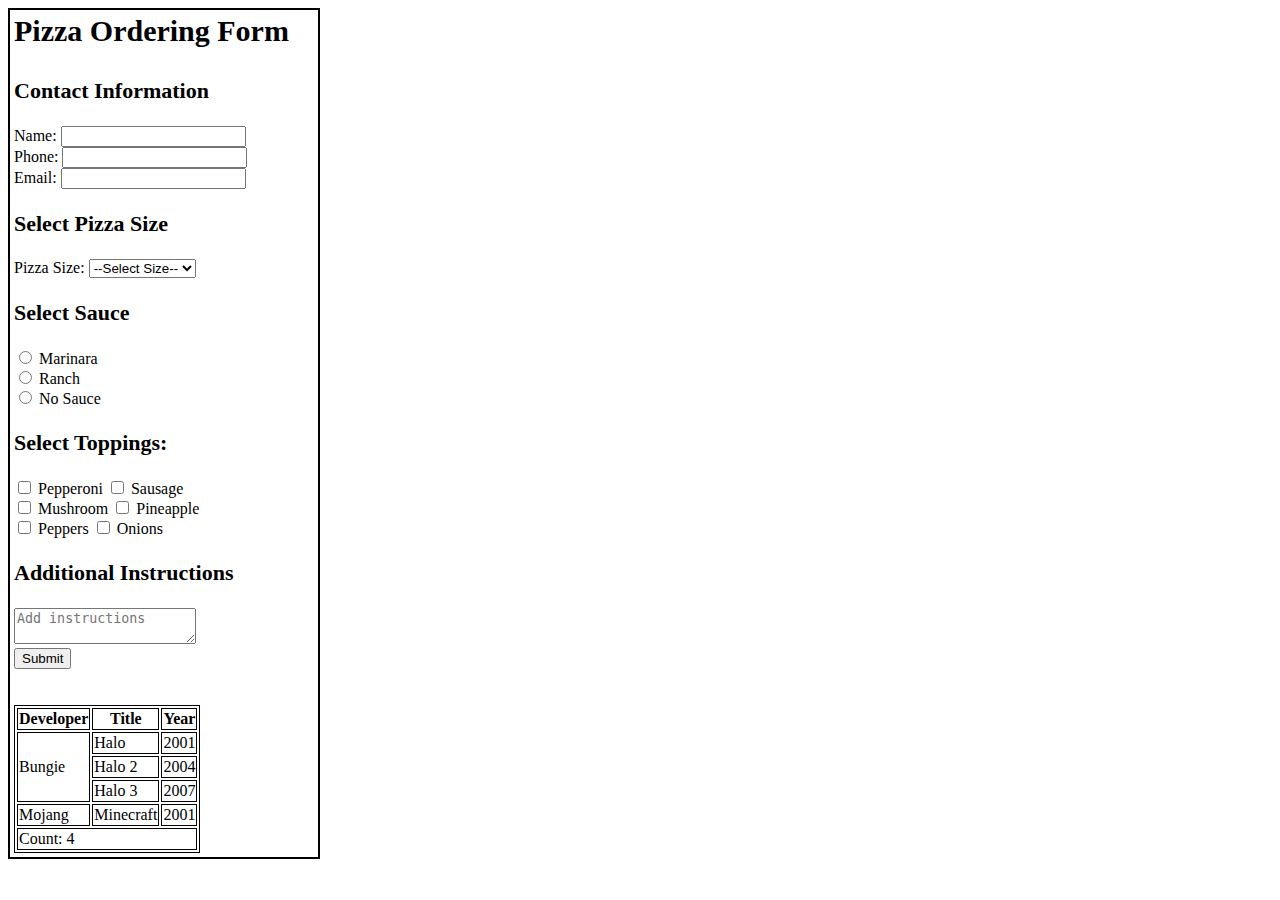
<file: index.html>
<!DOCTYPE html>
<html lang="en">
    <head>
        <meta charset="UTF-8">
        <title>Pizza Form</title>

        <style>

            .form{
                border: 2px solid black;
                padding:4px;
                width:300px;
            }

            .style1{
                margin-top: 0;
                font-size:30px;
                font-weight:bold;
                color:black;
            }

            .style2{
                font-size:22px;
                font-weight:bold;
                color:black;
            }

            .table1, th, td{
                border:1px solid black;
            }
        </style>

    </head>

    <body>
        <form class="form">

        <p class="style1">Pizza Ordering Form</p>

        <p class="style2">Contact Information</p>

        <label for="name">Name:</label> 
        <input type="text" id ="name" name="name" required><br>

        <label for="phone">Phone:</label>
        <input type="text" id="phone" name="phone" required><br>

        <label for="email">Email:</label>
        <input type="text" id="email" name="email" required><br>


        <p class="style2">Select Pizza Size</p>

        <label for="sizes">Pizza Size:</label>
        <select id="sizes" name="sizes" required>
        <option value="">--Select Size--</option>
        <option value="medium">Medium</option>
        <option value="large">Large</option>
        <option value="xlarge">XLarge</option>
        </select>


        <p class="style2">Select Sauce</p>

        <input type="radio" id="marinara" name="sauce" value="marinara" required>
        <label for="marinara">Marinara</label><br>
        <input type="radio" id="ranch" name="sauce" value="ranch">
        <label for="ranch">Ranch</label><br>
        <input type="radio" id="nosauce" name="sauce" value="nosauce">
        <label for="nosauce">No Sauce</label><br>


        <p class="style2">Select Toppings:</p>

        <input type="checkbox" id="pepperoni" name="topping" value="pepperoni">
        <label for="pepperoni">Pepperoni</label>

        <input type="checkbox" id="sausage" name="topping" value="sausage">
        <label for="sausage">Sausage</label>
        <br>

        <input type="checkbox" id="mushroom" name="topping" value="mushroom">
        <label for="mushroom">Mushroom</label>

        <input type="checkbox" id="pineapple" name="topping" value="pineapple">
        <label for="pineapple">Pineapple</label>
        <br>

        <input type="checkbox" id="peppers" name="topping" value="peppers">
        <label for="peppers">Peppers</label>

        <input type="checkbox" id="onions" name="topping" value="onions">
        <label for="onions">Onions</label>

        <p class="style2">Additional Instructions</p>
        <textarea name="additionalInstructions" rows="2" cols="20" placeholder="Add instructions"></textarea><br>

        <input type="Submit" value="Submit"><br><br><br>

        <table class="table1">
            <thead>
                <tr>
                    <th>Developer</th>
                    <th>Title</th>
                    <th>Year</th>
                </tr>
            </thead>
            <tbody>
                <tr>
                    <td rowspan="3">Bungie</td>
                    <td>Halo</td>
                    <td>2001</td>
                </tr>
                <tr>
                    <td>Halo 2</td>
                    <td>2004</td>
                </tr>
                <tr>
                    <td>Halo 3</td>
                    <td>2007</td>
                </tr>
                <tr>
                    <td>Mojang</td>
                    <td>Minecraft</td>
                    <td>2001</td>
                </tr>
            </tbody>
            <tfoot>
                <tr>
                    <td colspan="3">Count: 4</td>
                </tr>
            </tfoot>
        </table>


    </form>

    </body>


</html>
</file>
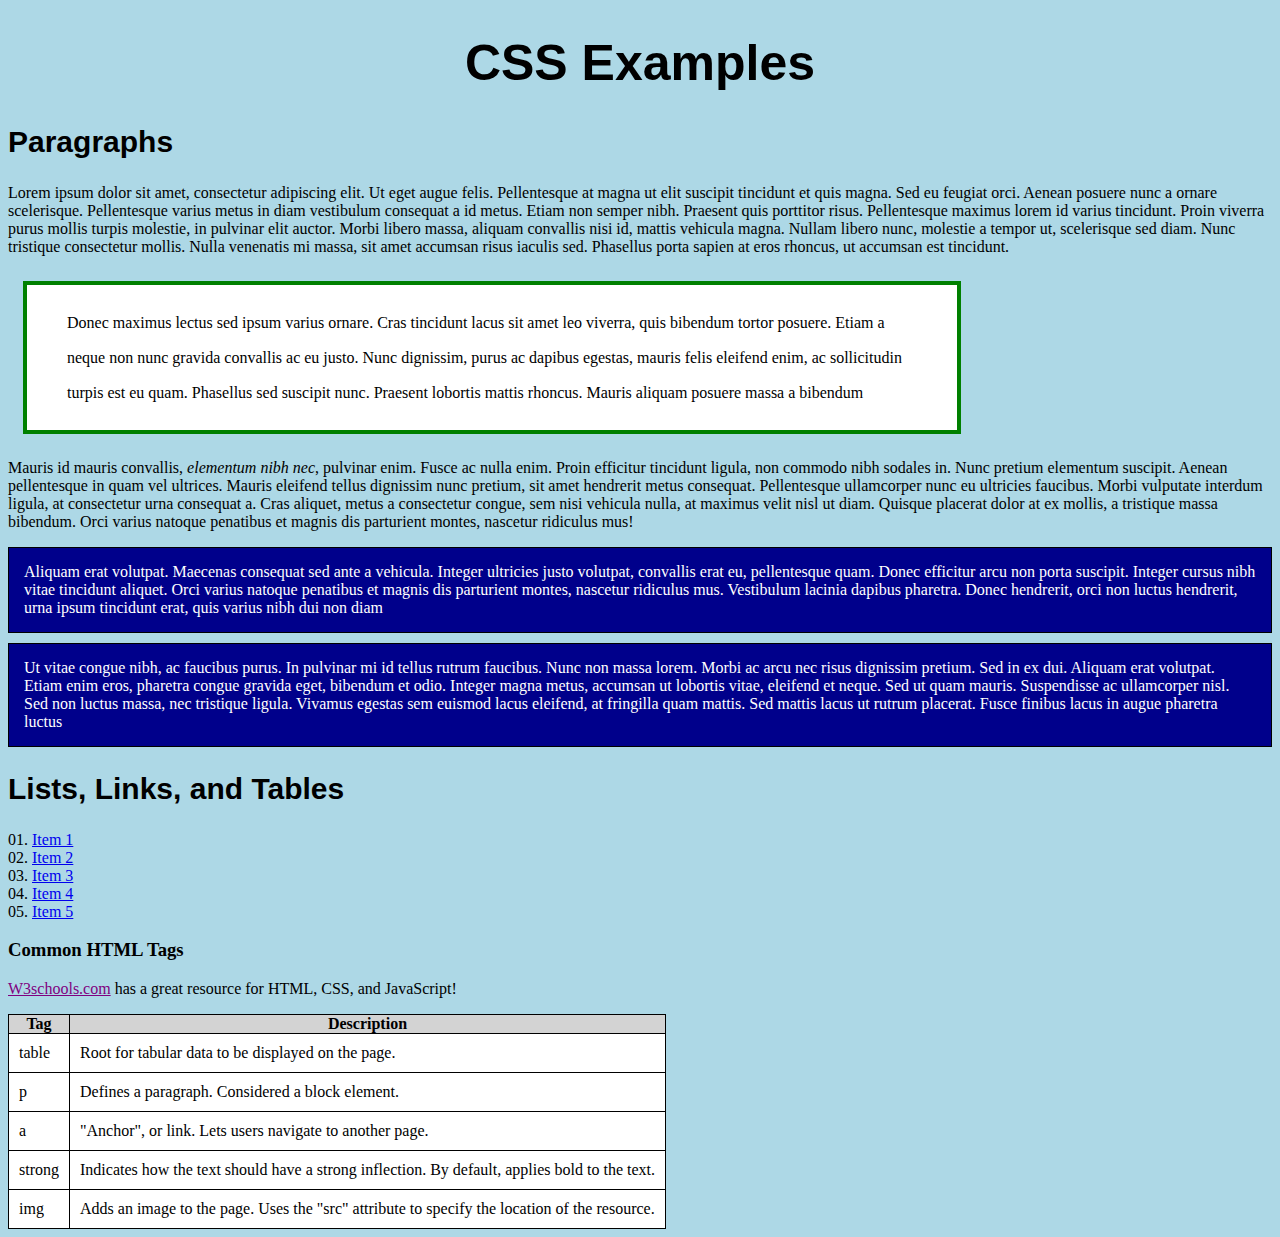
<file: 5_CSS1.html>
<!DOCTYPE html>

<html lang="en">
	<head>
		<title>CSS Examples</title>
		<link rel="stylesheet" href="5_css1.css">
	</head>
	
	<body>
		<h1>CSS Examples</h1>
		
		<article>
		<h2>Paragraphs</h2>
			<section>
				<p>Lorem ipsum dolor sit amet, consectetur adipiscing elit. Ut eget augue felis. Pellentesque at magna ut elit suscipit tincidunt et quis magna. Sed eu feugiat orci. Aenean posuere nunc a ornare scelerisque. Pellentesque varius metus in diam vestibulum consequat a id metus. Etiam non semper nibh. Praesent quis porttitor risus. Pellentesque maximus lorem id varius tincidunt. Proin viverra purus mollis turpis molestie, in pulvinar elit auctor. Morbi libero massa, aliquam convallis nisi id, mattis vehicula magna. Nullam libero nunc, molestie a tempor ut, scelerisque sed diam. Nunc tristique consectetur mollis. Nulla venenatis mi massa, sit amet accumsan risus iaculis sed. Phasellus porta sapien at eros rhoncus, ut accumsan est tincidunt.</p>
				<p id="paragraph2">Donec maximus lectus sed ipsum varius ornare. Cras tincidunt lacus sit amet leo viverra, quis bibendum tortor posuere. Etiam a neque non nunc gravida convallis ac eu justo. Nunc dignissim, purus ac dapibus egestas, mauris felis eleifend enim, ac sollicitudin turpis est eu quam. Phasellus sed suscipit nunc. Praesent lobortis mattis rhoncus. Mauris aliquam posuere massa a bibendum</p>
			</section>
			<section>
				<p>Mauris id mauris convallis, <em>elementum nibh nec</em>, pulvinar enim. Fusce ac nulla enim. Proin efficitur tincidunt ligula, non commodo nibh sodales in. Nunc pretium elementum suscipit. Aenean pellentesque in quam vel ultrices. Mauris eleifend tellus dignissim nunc pretium, sit amet hendrerit metus consequat. Pellentesque ullamcorper nunc eu ultricies faucibus. Morbi vulputate interdum ligula, at consectetur urna consequat a. Cras aliquet, metus a consectetur congue, sem nisi vehicula nulla, at maximus velit nisl ut diam. Quisque placerat dolor at ex mollis, a tristique massa bibendum. Orci varius natoque penatibus et magnis dis parturient montes, nascetur ridiculus mus!</p>
				<p class="blue">Aliquam erat volutpat. Maecenas consequat sed ante a vehicula. Integer ultricies justo volutpat, convallis erat eu, pellentesque quam. Donec efficitur arcu non porta suscipit. Integer cursus nibh vitae tincidunt aliquet. Orci varius natoque penatibus et magnis dis parturient montes, nascetur ridiculus mus. Vestibulum lacinia dapibus pharetra. Donec hendrerit, orci non luctus hendrerit, urna ipsum tincidunt erat, quis varius nibh dui non diam</p>
				<p class="blue">Ut vitae congue nibh, ac faucibus purus. In pulvinar mi id tellus rutrum faucibus. Nunc non massa lorem. Morbi ac arcu nec risus dignissim pretium. Sed in ex dui. Aliquam erat volutpat. Etiam enim eros, pharetra congue gravida eget, bibendum et odio. Integer magna metus, accumsan ut lobortis vitae, eleifend et neque. Sed ut quam mauris. Suspendisse ac ullamcorper nisl. Sed non luctus massa, nec tristique ligula. Vivamus egestas sem euismod lacus eleifend, at fringilla quam mattis. Sed mattis lacus ut rutrum placerat. Fusce finibus lacus in augue pharetra luctus</p>
			</section>
		</article>
		
		<article>
			<h2>Lists, Links, and Tables</h2>
			<ol>
				<li><a href="#">Item 1</a></li>
				<li><a href="#">Item 2</a></li>
				<li><a href="#">Item 3</a></li>
				<li><a href="#">Item 4</a></li>
				<li><a href="#">Item 5</a></li>
			</ol>
			
			<section>
				<h3>Common HTML Tags</h3>
				
				<p><a href="http://www.w3schools.com" target="_blank">W3schools.com</a> has a great resource for HTML, CSS, and JavaScript!</p>
				
				<table>
					<tr>
						<th>Tag</th><th>Description</th>
					</tr>
					<tr>
						<td>table</td><td>Root for tabular data to be displayed on the page.</td>
					</tr>
					<tr>
						<td>p</td><td>Defines a paragraph.  Considered a block element.</td>
					</tr>
					<tr>
						<td>a</td><td>"Anchor", or link.  Lets users navigate to another page.</td>
					</tr>
					<tr>
						<td>strong</td><td>Indicates how the text should have a strong inflection.  By default, applies bold to the text.</td>
					</tr>
					<tr>
						<td>img</td><td>Adds an image to the page.  Uses the "src" attribute to specify the location of the resource.</td>
					</tr>
				</table>
			</section>
			
		</article>
	</body>
</html>
</file>
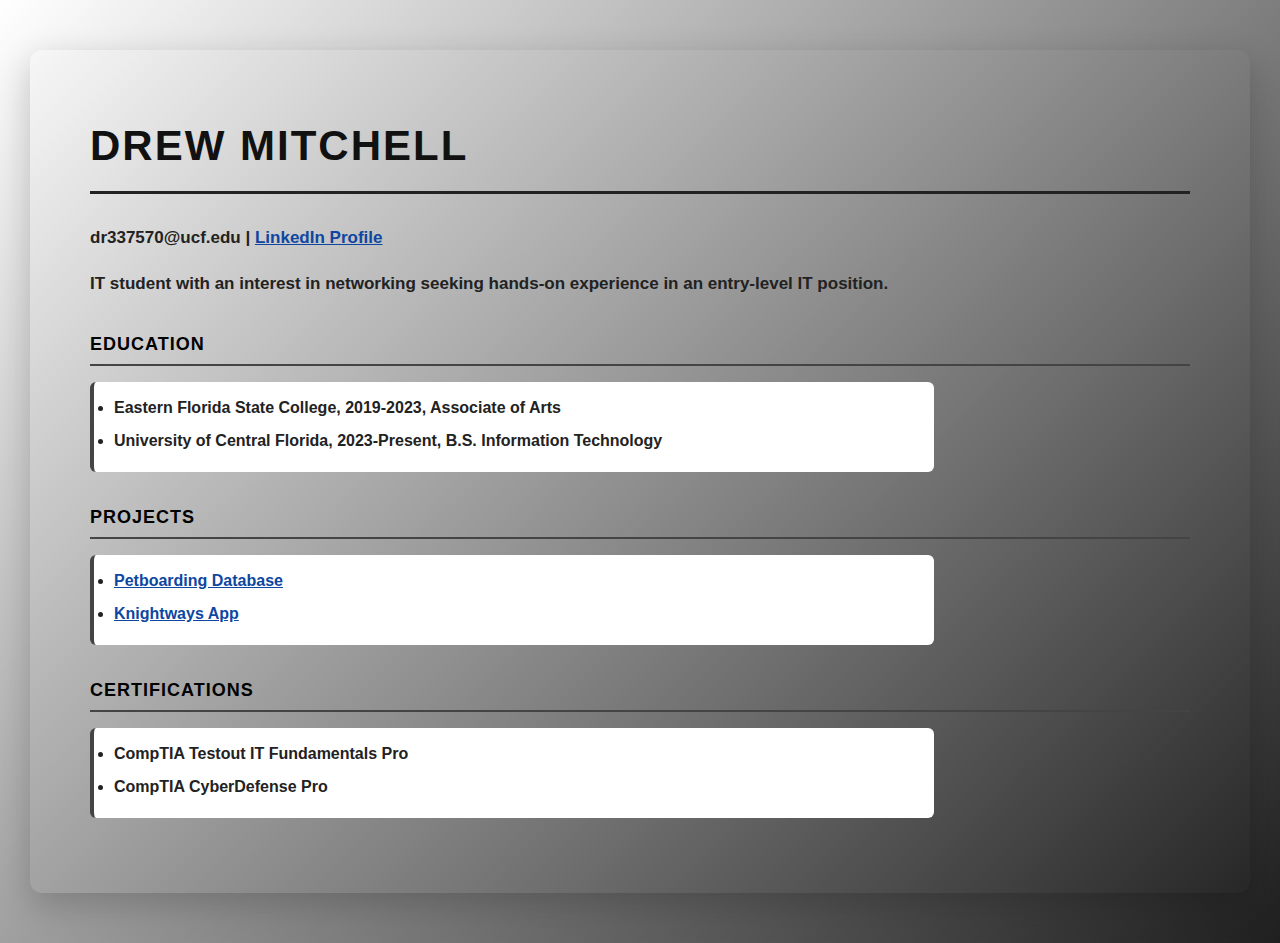
<file: DMSite.html>
<!DOCTYPE html>
<html lang="en">
<head>
    <title>Drew Mitchell Resume Site</title>
    <meta name="viewport" content="width=device-width, initial-scale=1.0">
    <link rel="stylesheet" href="style.css">
</head>
<body>

    <header>Drew Mitchell</header>

    <p>
        dr337570@ucf.edu | 
        <a href="https://www.linkedin.com/in/drew-mitchell-65a947300/">
            LinkedIn Profile
        </a>
    </p>
    
    <p>
        IT student with an interest in networking seeking hands-on experience in an entry-level IT position.
    </p>

    <h2>Education</h2>
    <ul>
        <li>Eastern Florida State College, 2019-2023, Associate of Arts</li>
        <li>University of Central Florida, 2023-Present, B.S. Information Technology</li>
    </ul>

    <h2>Projects</h2>
    <ul>
        <li><a href="Project1.html">Petboarding Database</a></li>
        <li><a href="Project2.html">Knightways App</a></li>
    </ul>

    <h2>Certifications</h2>
    <ul>
        <li>CompTIA Testout IT Fundamentals Pro</li>
        <li>CompTIA CyberDefense Pro</li>
    </ul>

</body>
</html>
</file>
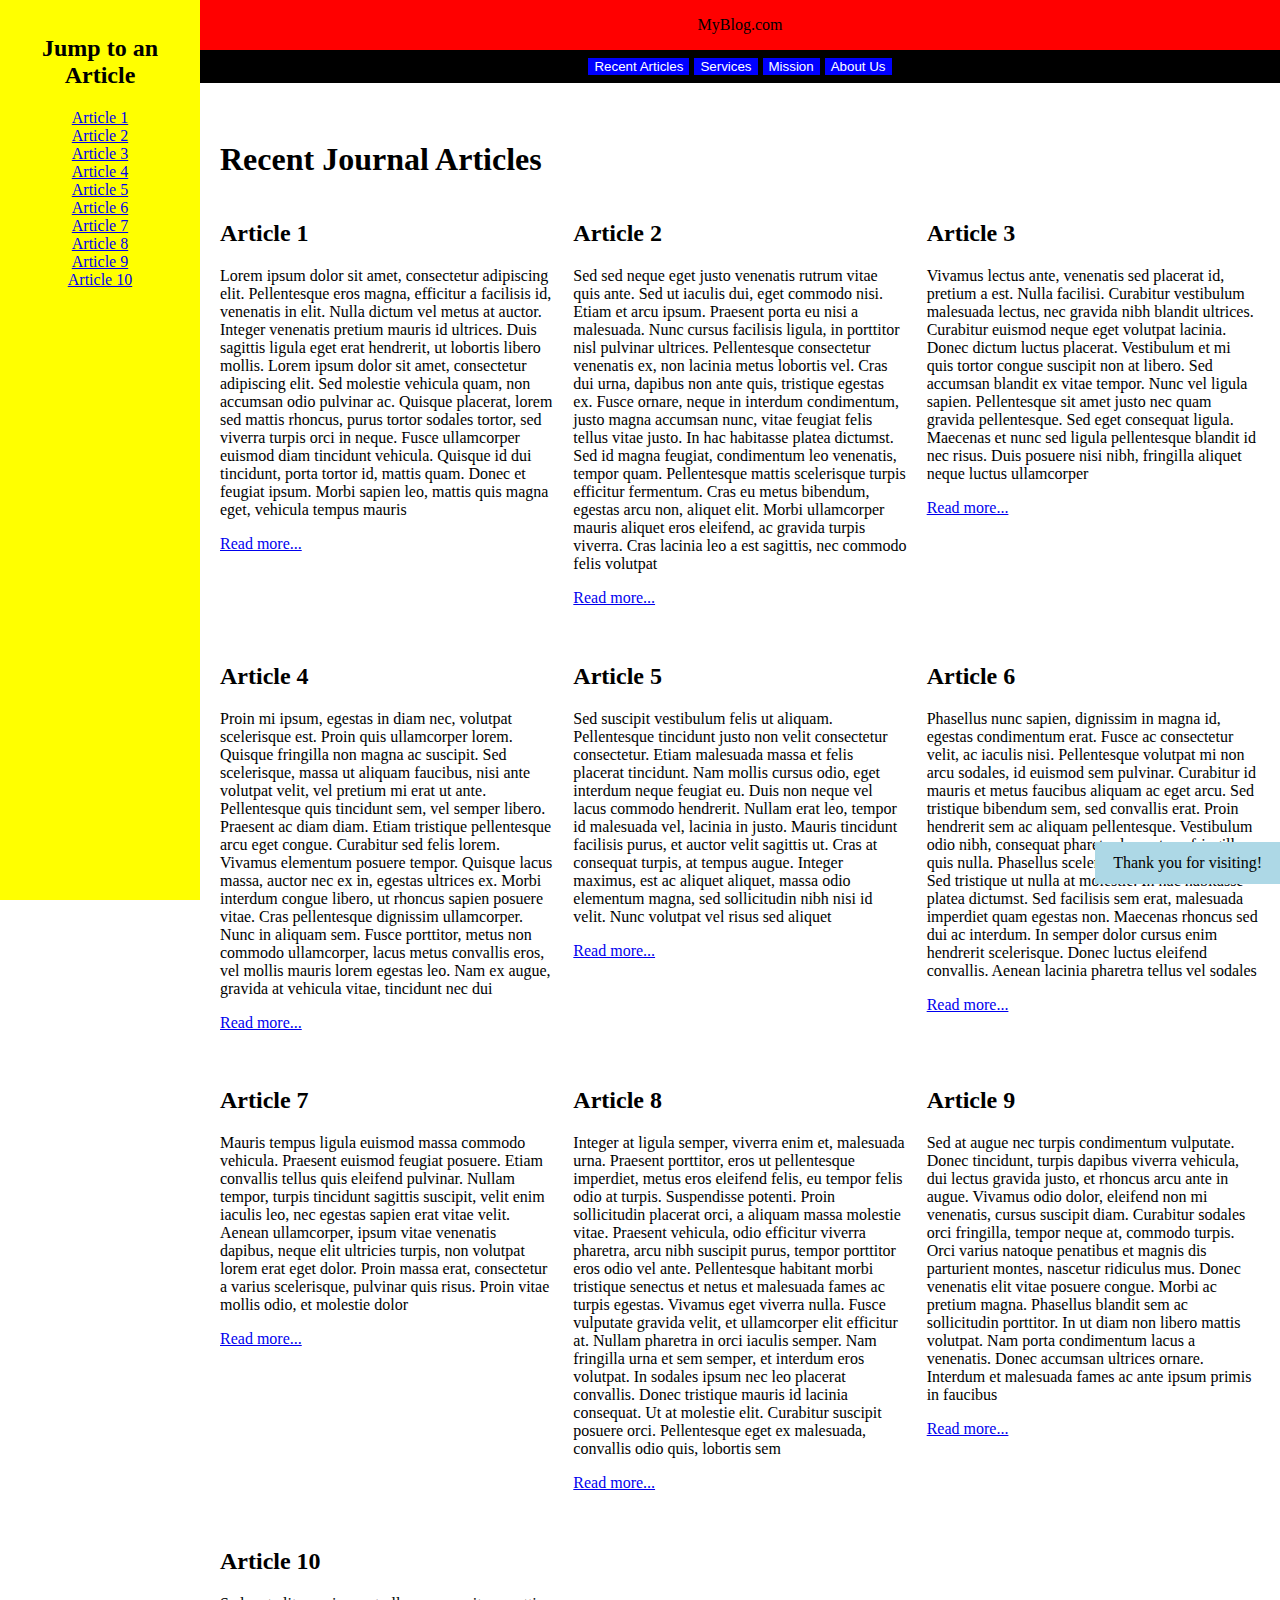
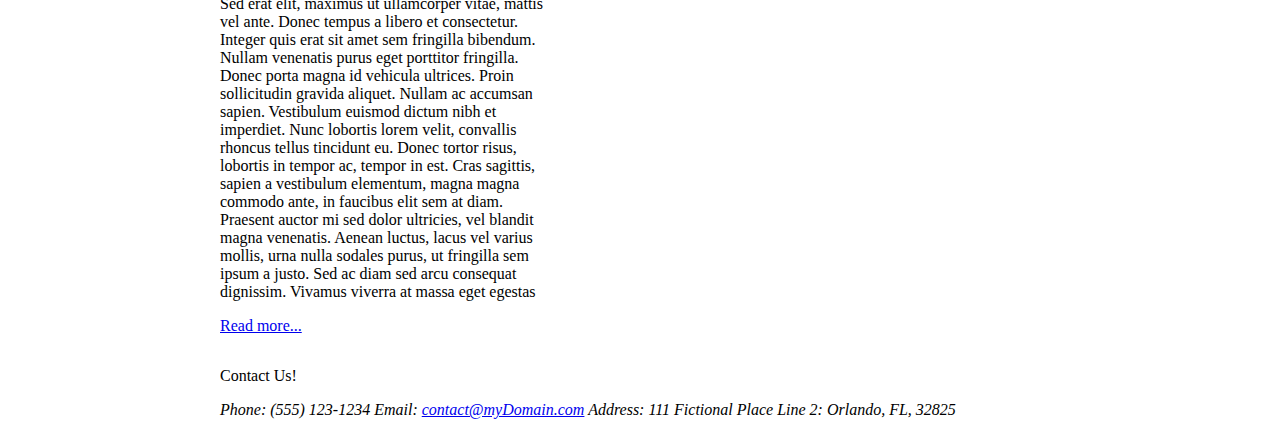
<file: html-5.html>
<!DOCTYPE html>
<html lang="en">
    <head>
        <link rel="stylesheet" href="stylesheet.css">
    </head>

    <body>
		<nav id="jumpMenu">
            <h2>Jump to an Article</h2>
            <a href="#a1">Article 1</a><br>
            <a href="#a2">Article 2</a><br>
            <a href="#a3">Article 3</a><br>
            <a href="#a4">Article 4</a><br>
            <a href="#a5">Article 5</a><br>
            <a href="#a6">Article 6</a><br>
            <a href="#a7">Article 7</a><br>
            <a href="#a8">Article 8</a><br>
            <a href="#a9">Article 9</a><br>
			<a href="#a10">Article 10</a>
        </nav>
		
        <main>		
		
			<header>
				<p>MyBlog.com</p>
				<nav>
					<button href="recent.html">Recent Articles</button>
					<button href="services.html">Services</button>
					<button href="mission.html">Mission</button>
					<button href="about.html">About Us</button>
				</nav>
			</header>
            
            <h1>Recent Journal Articles</h1>

            <div id="container">
                <article id="a1">
                    <h2>Article 1</h2>
                    <p>Lorem ipsum dolor sit amet, consectetur adipiscing elit. Pellentesque eros magna, efficitur a facilisis id, venenatis in elit. Nulla dictum vel metus at auctor. Integer venenatis pretium mauris id ultrices. Duis sagittis ligula eget erat hendrerit, ut lobortis libero mollis. Lorem ipsum dolor sit amet, consectetur adipiscing elit. Sed molestie vehicula quam, non accumsan odio pulvinar ac. Quisque placerat, lorem sed mattis rhoncus, purus tortor sodales tortor, sed viverra turpis orci in neque. Fusce ullamcorper euismod diam tincidunt vehicula. Quisque id dui tincidunt, porta tortor id, mattis quam. Donec et feugiat ipsum. Morbi sapien leo, mattis quis magna eget, vehicula tempus mauris</p>
                    <p><a href="#">Read more...</a></p>
                </article>

                <article id="a2">
                    <h2>Article 2</h2>
                    <p>Sed sed neque eget justo venenatis rutrum vitae quis ante. Sed ut iaculis dui, eget commodo nisi. Etiam et arcu ipsum. Praesent porta eu nisi a malesuada. Nunc cursus facilisis ligula, in porttitor nisl pulvinar ultrices. Pellentesque consectetur venenatis ex, non lacinia metus lobortis vel. Cras dui urna, dapibus non ante quis, tristique egestas ex. Fusce ornare, neque in interdum condimentum, justo magna accumsan nunc, vitae feugiat felis tellus vitae justo. In hac habitasse platea dictumst. Sed id magna feugiat, condimentum leo venenatis, tempor quam. Pellentesque mattis scelerisque turpis efficitur fermentum. Cras eu metus bibendum, egestas arcu non, aliquet elit. Morbi ullamcorper mauris aliquet eros eleifend, ac gravida turpis viverra. Cras lacinia leo a est sagittis, nec commodo felis volutpat</p>
                    <p><a href="#">Read more...</a></p>
                </article>

                <article id="a3">
                    <h2>Article 3</h2>
                    <p>Vivamus lectus ante, venenatis sed placerat id, pretium a est. Nulla facilisi. Curabitur vestibulum malesuada lectus, nec gravida nibh blandit ultrices. Curabitur euismod neque eget volutpat lacinia. Donec dictum luctus placerat. Vestibulum et mi quis tortor congue suscipit non at libero. Sed accumsan blandit ex vitae tempor. Nunc vel ligula sapien. Pellentesque sit amet justo nec quam gravida pellentesque. Sed eget consequat ligula. Maecenas et nunc sed ligula pellentesque blandit id nec risus. Duis posuere nisi nibh, fringilla aliquet neque luctus ullamcorper</p>
                    <p><a href="#">Read more...</a></p>
                </article>

                <article id="a4">
                    <h2>Article 4</h2>
                    <p>Proin mi ipsum, egestas in diam nec, volutpat scelerisque est. Proin quis ullamcorper lorem. Quisque fringilla non magna ac suscipit. Sed scelerisque, massa ut aliquam faucibus, nisi ante volutpat velit, vel pretium mi erat ut ante. Pellentesque quis tincidunt sem, vel semper libero. Praesent ac diam diam. Etiam tristique pellentesque arcu eget congue. Curabitur sed felis lorem. Vivamus elementum posuere tempor. Quisque lacus massa, auctor nec ex in, egestas ultrices ex. Morbi interdum congue libero, ut rhoncus sapien posuere vitae. Cras pellentesque dignissim ullamcorper. Nunc in aliquam sem. Fusce porttitor, metus non commodo ullamcorper, lacus metus convallis eros, vel mollis mauris lorem egestas leo. Nam ex augue, gravida at vehicula vitae, tincidunt nec dui</p>
                    <p><a href="#">Read more...</a></p>
                </article>

                <article id="a5">
                    <h2>Article 5</h2>
                    <p>Sed suscipit vestibulum felis ut aliquam. Pellentesque tincidunt justo non velit consectetur consectetur. Etiam malesuada massa et felis placerat tincidunt. Nam mollis cursus odio, eget interdum neque feugiat eu. Duis non neque vel lacus commodo hendrerit. Nullam erat leo, tempor id malesuada vel, lacinia in justo. Mauris tincidunt facilisis purus, et auctor velit sagittis ut. Cras at consequat turpis, at tempus augue. Integer maximus, est ac aliquet aliquet, massa odio elementum magna, sed sollicitudin nibh nisi id velit. Nunc volutpat vel risus sed aliquet</p>
                    <p><a href="#">Read more...</a></p>
                </article>

                <article id="a6">
                    <h2>Article 6</h2>
                    <p>Phasellus nunc sapien, dignissim in magna id, egestas condimentum erat. Fusce ac consectetur velit, ac iaculis nisi. Pellentesque volutpat mi non arcu sodales, id euismod sem pulvinar. Curabitur id mauris et metus faucibus aliquam ac eget arcu. Sed tristique bibendum sem, sed convallis erat. Proin hendrerit sem ac aliquam pellentesque. Vestibulum odio nibh, consequat pharetra laoreet eu, fringilla quis nulla. Phasellus scelerisque ultrices aliquam. Sed tristique ut nulla at molestie. In hac habitasse platea dictumst. Sed facilisis sem erat, malesuada imperdiet quam egestas non. Maecenas rhoncus sed dui ac interdum. In semper dolor cursus enim hendrerit scelerisque. Donec luctus eleifend convallis. Aenean lacinia pharetra tellus vel sodales</p>
                    <p><a href="#">Read more...</a></p>
                </article>

                <article id="a7">
                    <h2>Article 7</h2>
                    <p>Mauris tempus ligula euismod massa commodo vehicula. Praesent euismod feugiat posuere. Etiam convallis tellus quis eleifend pulvinar. Nullam tempor, turpis tincidunt sagittis suscipit, velit enim iaculis leo, nec egestas sapien erat vitae velit. Aenean ullamcorper, ipsum vitae venenatis dapibus, neque elit ultricies turpis, non volutpat lorem erat eget dolor. Proin massa erat, consectetur a varius scelerisque, pulvinar quis risus. Proin vitae mollis odio, et molestie dolor</p>
                    <p><a href="#">Read more...</a></p>
                </article>

                <article id="a8">
                    <h2>Article 8</h2>
                    <p>Integer at ligula semper, viverra enim et, malesuada urna. Praesent porttitor, eros ut pellentesque imperdiet, metus eros eleifend felis, eu tempor felis odio at turpis. Suspendisse potenti. Proin sollicitudin placerat orci, a aliquam massa molestie vitae. Praesent vehicula, odio efficitur viverra pharetra, arcu nibh suscipit purus, tempor porttitor eros odio vel ante. Pellentesque habitant morbi tristique senectus et netus et malesuada fames ac turpis egestas. Vivamus eget viverra nulla. Fusce vulputate gravida velit, et ullamcorper elit efficitur at. Nullam pharetra in orci iaculis semper. Nam fringilla urna et sem semper, et interdum eros volutpat. In sodales ipsum nec leo placerat convallis. Donec tristique mauris id lacinia consequat. Ut at molestie elit. Curabitur suscipit posuere orci. Pellentesque eget ex malesuada, convallis odio quis, lobortis sem</p>
                    <p><a href="#">Read more...</a></p>
                </article>

                <article id="a9">
                    <h2>Article 9</h2>
                    <p>Sed at augue nec turpis condimentum vulputate. Donec tincidunt, turpis dapibus viverra vehicula, dui lectus gravida justo, et rhoncus arcu ante in augue. Vivamus odio dolor, eleifend non mi venenatis, cursus suscipit diam. Curabitur sodales orci fringilla, tempor neque at, commodo turpis. Orci varius natoque penatibus et magnis dis parturient montes, nascetur ridiculus mus. Donec venenatis elit vitae posuere congue. Morbi ac pretium magna. Phasellus blandit sem ac sollicitudin porttitor. In ut diam non libero mattis volutpat. Nam porta condimentum lacus a venenatis. Donec accumsan ultrices ornare. Interdum et malesuada fames ac ante ipsum primis in faucibus</p>
                    <p><a href="#">Read more...</a></p>
                </article>

                <article id="a10">
                    <h2>Article 10</h2>
                    <p>Sed erat elit, maximus ut ullamcorper vitae, mattis vel ante. Donec tempus a libero et consectetur. Integer quis erat sit amet sem fringilla bibendum. Nullam venenatis purus eget porttitor fringilla. Donec porta magna id vehicula ultrices. Proin sollicitudin gravida aliquet. Nullam ac accumsan sapien. Vestibulum euismod dictum nibh et imperdiet. Nunc lobortis lorem velit, convallis rhoncus tellus tincidunt eu. Donec tortor risus, lobortis in tempor ac, tempor in est. Cras sagittis, sapien a vestibulum elementum, magna magna commodo ante, in faucibus elit sem at diam. Praesent auctor mi sed dolor ultricies, vel blandit magna venenatis. Aenean luctus, lacus vel varius mollis, urna nulla sodales purus, ut fringilla sem ipsum a justo. Sed ac diam sed arcu consequat dignissim. Vivamus viverra at massa eget egestas</p>
                    <p><a href="#">Read more...</a></p>
                </article>
            </div>
			
			<p id="thanks">Thank you for visiting!</p>

            <footer>
                <p>Contact Us!</p>
                <address>
                    <div>
                        <span>Phone:</span> <span>(555) 123-1234</span>
                        <span>Email:</span> </span><a href="#">contact@myDomain.com</a></span>
                        <span>Address:</span> <span>111 Fictional Place</span>
                        <span>Line 2:</span> <span>Orlando, FL, 32825</span>
                    </div>
                </address>
				
            </footer>
        </main>
    </body>
</html>
</file>
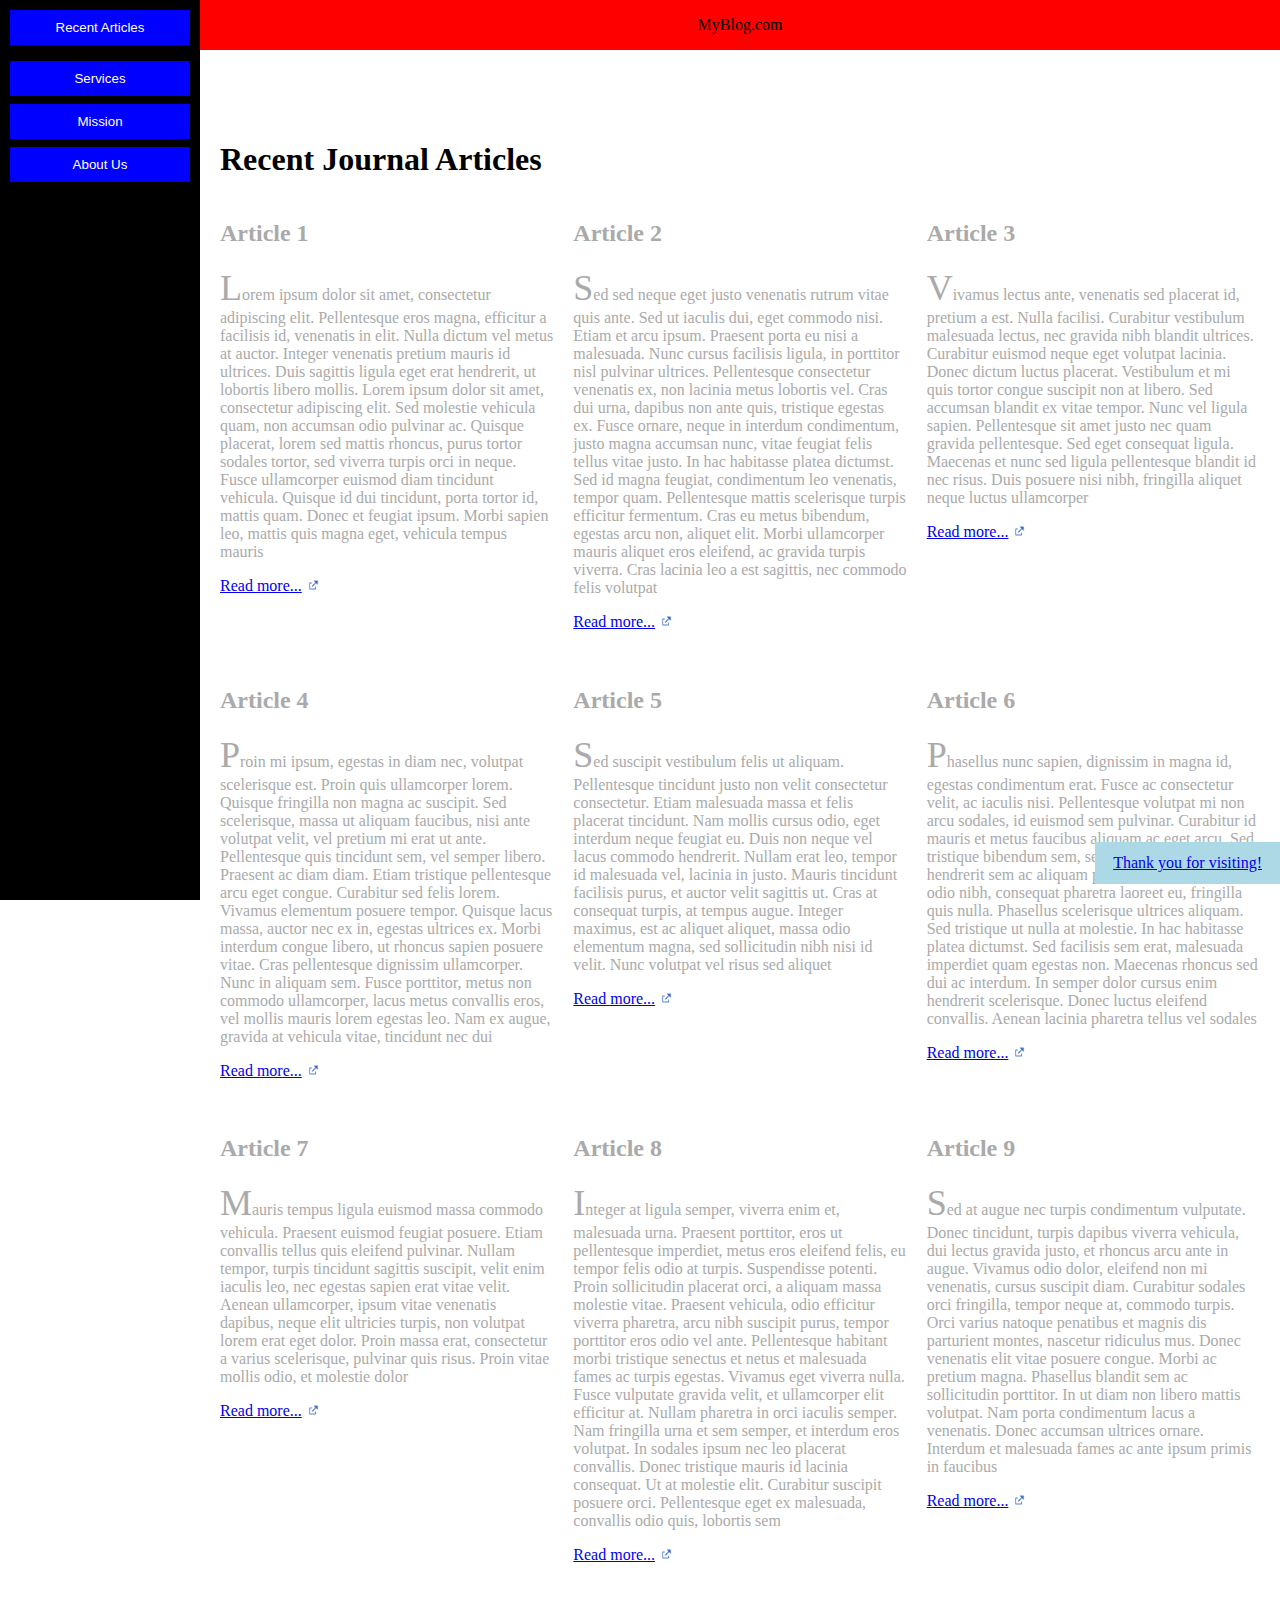
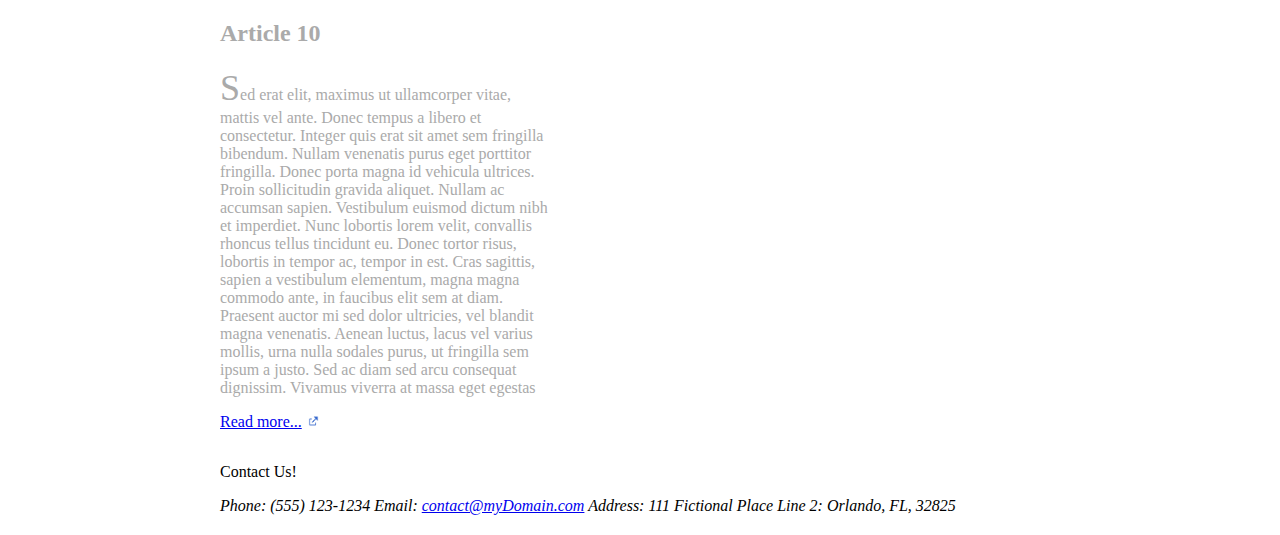
<file: html-6.html>
<!DOCTYPE html>
<html lang="en">
    <head>
        <link rel="stylesheet" href="7_transition.css">
    </head>

    <body>
		
		<nav id="menuItems">
			<button id="recentArticles" href="recent.html">Recent Articles</button>
			
			<ul id="jumpMenu">
				<li><a href="#a1">Article 1</a></li>
				<li><a href="#a2">Article 2</a></li>
				<li><a href="#a3">Article 3</a></li>
				<li><a href="#a4">Article 4</a></li>
				<li><a href="#a5">Article 5</a></li>
				<li><a href="#a6">Article 6</a></li>
				<li><a href="#a7">Article 7</a></li>
				<li><a href="#a8">Article 8</a></li>
				<li><a href="#a9">Article 9</a></li>
				<li><a href="#a10">Article 10</a></li>
			</ul>
		
			<button href="services.html">Services</button>
			<button href="mission.html">Mission</button>
			<button href="about.html">About Us</button>
		</nav>
		
        <main>
		
			<header>
				<p>MyBlog.com</p>
			</header>
            
            <h1>Recent Journal Articles</h1>

            <div id="container">
                <article id="a1">
                    <h2>Article 1</h2>
                    <p>Lorem ipsum dolor sit amet, consectetur adipiscing elit. Pellentesque eros magna, efficitur a facilisis id, venenatis in elit. Nulla dictum vel metus at auctor. Integer venenatis pretium mauris id ultrices. Duis sagittis ligula eget erat hendrerit, ut lobortis libero mollis. Lorem ipsum dolor sit amet, consectetur adipiscing elit. Sed molestie vehicula quam, non accumsan odio pulvinar ac. Quisque placerat, lorem sed mattis rhoncus, purus tortor sodales tortor, sed viverra turpis orci in neque. Fusce ullamcorper euismod diam tincidunt vehicula. Quisque id dui tincidunt, porta tortor id, mattis quam. Donec et feugiat ipsum. Morbi sapien leo, mattis quis magna eget, vehicula tempus mauris</p>
                    <p><a href="http://www.google.com">Read more...</a></p>
                </article>

                <article id="a2">
                    <h2>Article 2</h2>
                    <p>Sed sed neque eget justo venenatis rutrum vitae quis ante. Sed ut iaculis dui, eget commodo nisi. Etiam et arcu ipsum. Praesent porta eu nisi a malesuada. Nunc cursus facilisis ligula, in porttitor nisl pulvinar ultrices. Pellentesque consectetur venenatis ex, non lacinia metus lobortis vel. Cras dui urna, dapibus non ante quis, tristique egestas ex. Fusce ornare, neque in interdum condimentum, justo magna accumsan nunc, vitae feugiat felis tellus vitae justo. In hac habitasse platea dictumst. Sed id magna feugiat, condimentum leo venenatis, tempor quam. Pellentesque mattis scelerisque turpis efficitur fermentum. Cras eu metus bibendum, egestas arcu non, aliquet elit. Morbi ullamcorper mauris aliquet eros eleifend, ac gravida turpis viverra. Cras lacinia leo a est sagittis, nec commodo felis volutpat</p>
                    <p><a href="http://www.google.com">Read more...</a></p>
                </article>

                <article id="a3">
                    <h2>Article 3</h2>
                    <p>Vivamus lectus ante, venenatis sed placerat id, pretium a est. Nulla facilisi. Curabitur vestibulum malesuada lectus, nec gravida nibh blandit ultrices. Curabitur euismod neque eget volutpat lacinia. Donec dictum luctus placerat. Vestibulum et mi quis tortor congue suscipit non at libero. Sed accumsan blandit ex vitae tempor. Nunc vel ligula sapien. Pellentesque sit amet justo nec quam gravida pellentesque. Sed eget consequat ligula. Maecenas et nunc sed ligula pellentesque blandit id nec risus. Duis posuere nisi nibh, fringilla aliquet neque luctus ullamcorper</p>
                    <p><a href="http://www.google.com">Read more...</a></p>
                </article>

                <article id="a4">
                    <h2>Article 4</h2>
                    <p>Proin mi ipsum, egestas in diam nec, volutpat scelerisque est. Proin quis ullamcorper lorem. Quisque fringilla non magna ac suscipit. Sed scelerisque, massa ut aliquam faucibus, nisi ante volutpat velit, vel pretium mi erat ut ante. Pellentesque quis tincidunt sem, vel semper libero. Praesent ac diam diam. Etiam tristique pellentesque arcu eget congue. Curabitur sed felis lorem. Vivamus elementum posuere tempor. Quisque lacus massa, auctor nec ex in, egestas ultrices ex. Morbi interdum congue libero, ut rhoncus sapien posuere vitae. Cras pellentesque dignissim ullamcorper. Nunc in aliquam sem. Fusce porttitor, metus non commodo ullamcorper, lacus metus convallis eros, vel mollis mauris lorem egestas leo. Nam ex augue, gravida at vehicula vitae, tincidunt nec dui</p>
                    <p><a href="http://www.google.com">Read more...</a></p>
                </article>

                <article id="a5">
                    <h2>Article 5</h2>
                    <p>Sed suscipit vestibulum felis ut aliquam. Pellentesque tincidunt justo non velit consectetur consectetur. Etiam malesuada massa et felis placerat tincidunt. Nam mollis cursus odio, eget interdum neque feugiat eu. Duis non neque vel lacus commodo hendrerit. Nullam erat leo, tempor id malesuada vel, lacinia in justo. Mauris tincidunt facilisis purus, et auctor velit sagittis ut. Cras at consequat turpis, at tempus augue. Integer maximus, est ac aliquet aliquet, massa odio elementum magna, sed sollicitudin nibh nisi id velit. Nunc volutpat vel risus sed aliquet</p>
                    <p><a href="http://www.google.com">Read more...</a></p>
                </article>

                <article id="a6">
                    <h2>Article 6</h2>
                    <p>Phasellus nunc sapien, dignissim in magna id, egestas condimentum erat. Fusce ac consectetur velit, ac iaculis nisi. Pellentesque volutpat mi non arcu sodales, id euismod sem pulvinar. Curabitur id mauris et metus faucibus aliquam ac eget arcu. Sed tristique bibendum sem, sed convallis erat. Proin hendrerit sem ac aliquam pellentesque. Vestibulum odio nibh, consequat pharetra laoreet eu, fringilla quis nulla. Phasellus scelerisque ultrices aliquam. Sed tristique ut nulla at molestie. In hac habitasse platea dictumst. Sed facilisis sem erat, malesuada imperdiet quam egestas non. Maecenas rhoncus sed dui ac interdum. In semper dolor cursus enim hendrerit scelerisque. Donec luctus eleifend convallis. Aenean lacinia pharetra tellus vel sodales</p>
                    <p><a href="http://www.google.com">Read more...</a></p>
                </article>

                <article id="a7">
                    <h2>Article 7</h2>
                    <p>Mauris tempus ligula euismod massa commodo vehicula. Praesent euismod feugiat posuere. Etiam convallis tellus quis eleifend pulvinar. Nullam tempor, turpis tincidunt sagittis suscipit, velit enim iaculis leo, nec egestas sapien erat vitae velit. Aenean ullamcorper, ipsum vitae venenatis dapibus, neque elit ultricies turpis, non volutpat lorem erat eget dolor. Proin massa erat, consectetur a varius scelerisque, pulvinar quis risus. Proin vitae mollis odio, et molestie dolor</p>
                    <p><a href="http://www.google.com">Read more...</a></p>
                </article>

                <article id="a8">
                    <h2>Article 8</h2>
                    <p>Integer at ligula semper, viverra enim et, malesuada urna. Praesent porttitor, eros ut pellentesque imperdiet, metus eros eleifend felis, eu tempor felis odio at turpis. Suspendisse potenti. Proin sollicitudin placerat orci, a aliquam massa molestie vitae. Praesent vehicula, odio efficitur viverra pharetra, arcu nibh suscipit purus, tempor porttitor eros odio vel ante. Pellentesque habitant morbi tristique senectus et netus et malesuada fames ac turpis egestas. Vivamus eget viverra nulla. Fusce vulputate gravida velit, et ullamcorper elit efficitur at. Nullam pharetra in orci iaculis semper. Nam fringilla urna et sem semper, et interdum eros volutpat. In sodales ipsum nec leo placerat convallis. Donec tristique mauris id lacinia consequat. Ut at molestie elit. Curabitur suscipit posuere orci. Pellentesque eget ex malesuada, convallis odio quis, lobortis sem</p>
                    <p><a href="http://www.google.com">Read more...</a></p>
                </article>

                <article id="a9">
                    <h2>Article 9</h2>
                    <p>Sed at augue nec turpis condimentum vulputate. Donec tincidunt, turpis dapibus viverra vehicula, dui lectus gravida justo, et rhoncus arcu ante in augue. Vivamus odio dolor, eleifend non mi venenatis, cursus suscipit diam. Curabitur sodales orci fringilla, tempor neque at, commodo turpis. Orci varius natoque penatibus et magnis dis parturient montes, nascetur ridiculus mus. Donec venenatis elit vitae posuere congue. Morbi ac pretium magna. Phasellus blandit sem ac sollicitudin porttitor. In ut diam non libero mattis volutpat. Nam porta condimentum lacus a venenatis. Donec accumsan ultrices ornare. Interdum et malesuada fames ac ante ipsum primis in faucibus</p>
                    <p><a href="http://www.google.com">Read more...</a></p>
                </article>

                <article id="a10">
                    <h2>Article 10</h2>
                    <p>Sed erat elit, maximus ut ullamcorper vitae, mattis vel ante. Donec tempus a libero et consectetur. Integer quis erat sit amet sem fringilla bibendum. Nullam venenatis purus eget porttitor fringilla. Donec porta magna id vehicula ultrices. Proin sollicitudin gravida aliquet. Nullam ac accumsan sapien. Vestibulum euismod dictum nibh et imperdiet. Nunc lobortis lorem velit, convallis rhoncus tellus tincidunt eu. Donec tortor risus, lobortis in tempor ac, tempor in est. Cras sagittis, sapien a vestibulum elementum, magna magna commodo ante, in faucibus elit sem at diam. Praesent auctor mi sed dolor ultricies, vel blandit magna venenatis. Aenean luctus, lacus vel varius mollis, urna nulla sodales purus, ut fringilla sem ipsum a justo. Sed ac diam sed arcu consequat dignissim. Vivamus viverra at massa eget egestas</p>
                    <p><a href="http://www.google.com">Read more...</a></p>
                </article>
            </div>
			
			<p id="thanks"><a href="#">Thank you for visiting!</a></p>

            <footer>
                <p>Contact Us!</p>
                <address>
                    <div>
                        <span>Phone:</span> <span>(555) 123-1234</span>
                        <span>Email:</span> </span><a href="#">contact@myDomain.com</a></span>
                        <span>Address:</span> <span>111 Fictional Place</span>
                        <span>Line 2:</span> <span>Orlando, FL, 32825</span>
                    </div>
                </address>
				
            </footer>
        </main>
    </body>
</html>
</file>
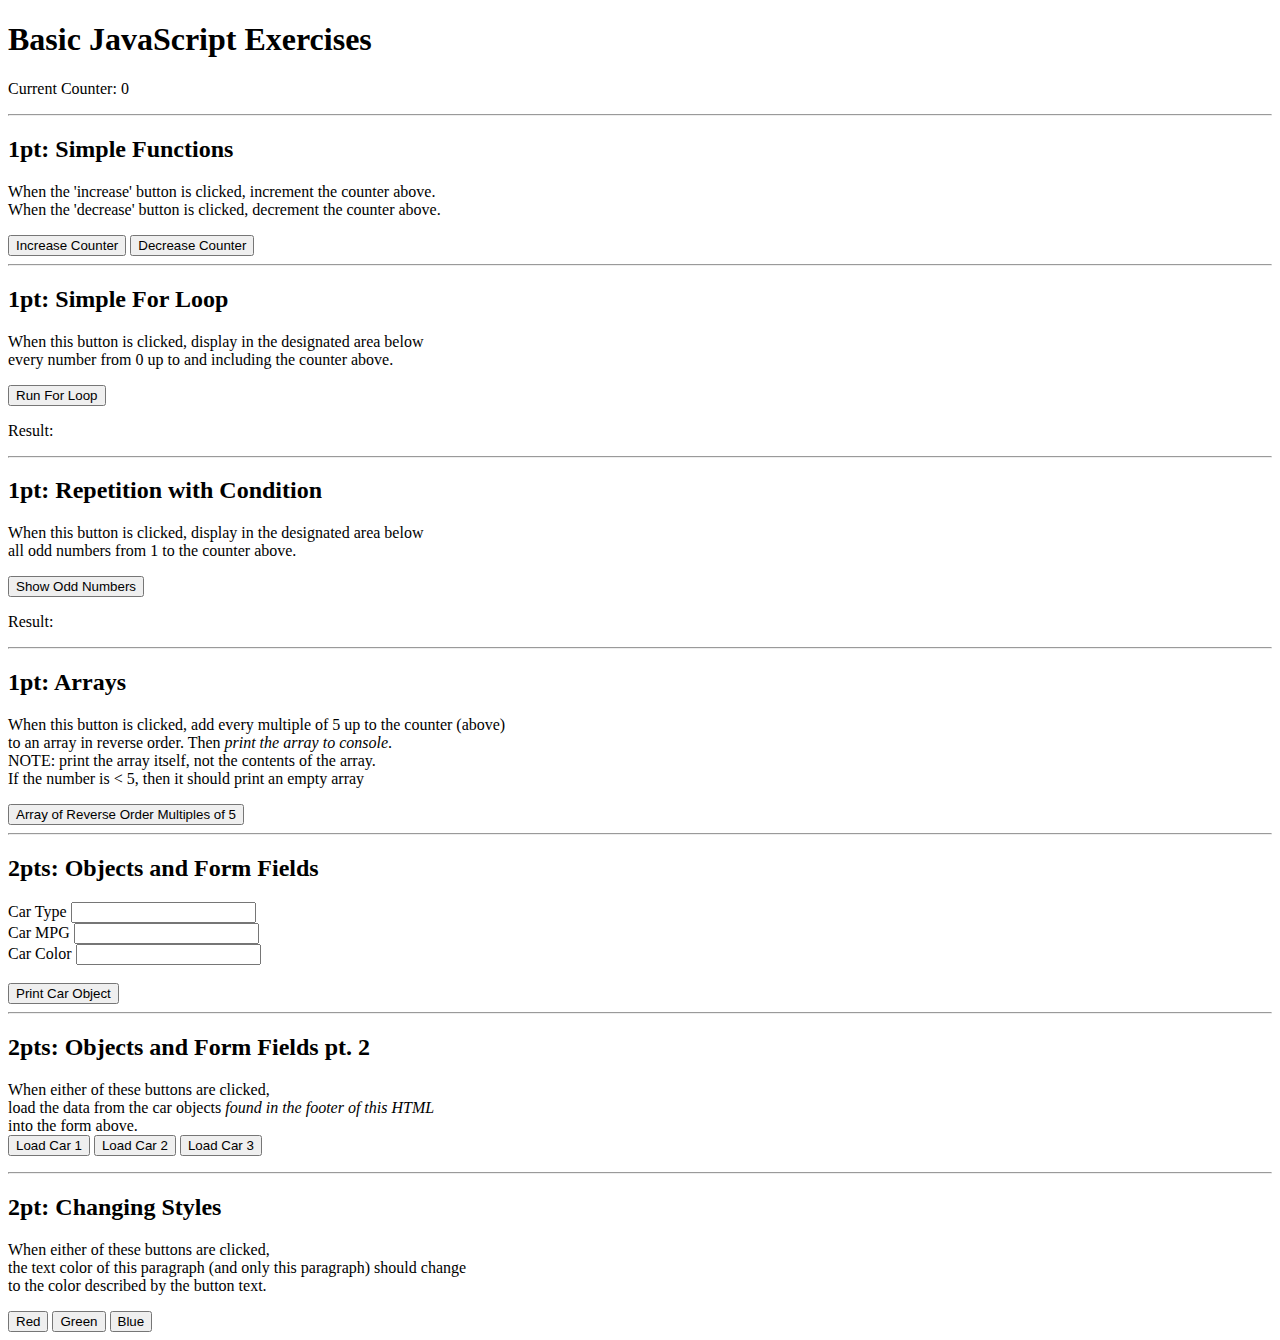
<file: html-76bbe60a-a95c-4401-a4fe-5713c2930046.html>
<!DOCTYPE html>

<html lang="en">
	<head>
		<title>Basic JavaScript Exercises</title>
        <script src="firstJS.js"></script>
		<script src="">
		</script>
	</head>
	
	
	<body>
		<h1>Basic JavaScript Exercises</h1>

		<p>Current Counter: <span id="counter">0</span></p>
		
		<hr>
		
		<h2>1pt: Simple Functions</h2>
		<p>When the 'increase' button is clicked, increment the counter above.<br>
			When the 'decrease' button is clicked, decrement the counter above.</p>
		<button onclick="tickUp()">Increase Counter</button>
		<button onclick="tickDown()">Decrease Counter</button>
		
		<hr>
		
		<h2>1pt: Simple For Loop</h2>
		<p>When this button is clicked, display in the designated area below<br>
		every number from 0 up to and including the counter above.</p>
		<button onclick="runForLoop()">Run For Loop</button>
		
		<p>Result: <span id="forLoopResult"></span></p>
		
		<hr>
		
		<h2>1pt: Repetition with Condition</h2>
		<p>When this button is clicked, display in the designated area below<br>
		all odd numbers from 1 to the counter above.</p>
		<button onclick="showOddNumbers()">Show Odd Numbers</button>
		
		<p>Result: <span id="oddNumberResult"></span></p>
		
		<hr>
		
		<h2>1pt: Arrays</h2>
		<p>When this button is clicked, add every multiple of 5 up to the counter (above)<br>
		to an array in reverse order.  Then <em>print the array to console</em>.<br>
		NOTE: print the array itself, not the contents of the array.<br>
		If the number is &lt; 5, then it should print an empty array</p>
		<button onclick="addMultiplesToArray()">Array of Reverse Order Multiples of 5</button>
		
		<hr>
		
		<h2>2pts: Objects and Form Fields</h2>
		<label for="carType">Car Type</label> <input id="carType" type="text"><br>
		<label for="carMPG">Car MPG</label> <input id="carMPG" type="text"><br>
		<label for="carColor">Car Color</label> <input id="carColor" type="text"><br>
		<br>
		
		<button type="button" onclick="printCarObject()">Print Car Object</button>
		
		<hr>
		
		<h2>2pts: Objects and Form Fields pt. 2</h2>
		<p>When either of these buttons are clicked,<br>
		load the data from the car objects <em>found in the footer of this HTML</em><br>
		into the form above.<br>
		<button type="button" onclick="loadCar(1)">Load Car 1</button>
		<button type="button" onclick="loadCar(2)">Load Car 2</button>
		<button type="button" onclick="loadCar(3)">Load Car 3</button>
		
		<hr>
		
		<h2>2pt: Changing Styles</h2>
		<p id="styleParagraph">When either of these buttons are clicked,<br>
		the text color of this paragraph (and only this paragraph) should change<br>
		to the color described by the button text.</p>
		
		<button type="button" onclick="changeColor(1)">Red</button>
		<button type="button" onclick="changeColor(2)">Green</button>
		<button type="button" onclick="changeColor(3)">Blue</button>
	
	
		<footer>
			<script>
				let carObject1 = {cType: "sedan", cMPG: "32", cColor: "blue"};
				let carObject2 = {cType: "truck", cMPG: "28", cColor: "red"};
				let carObject3 = {cType: "van", cMPG: "30", cColor: "green"};
			</script>
		</footer>
	</body>
	
	
</html>
</file>
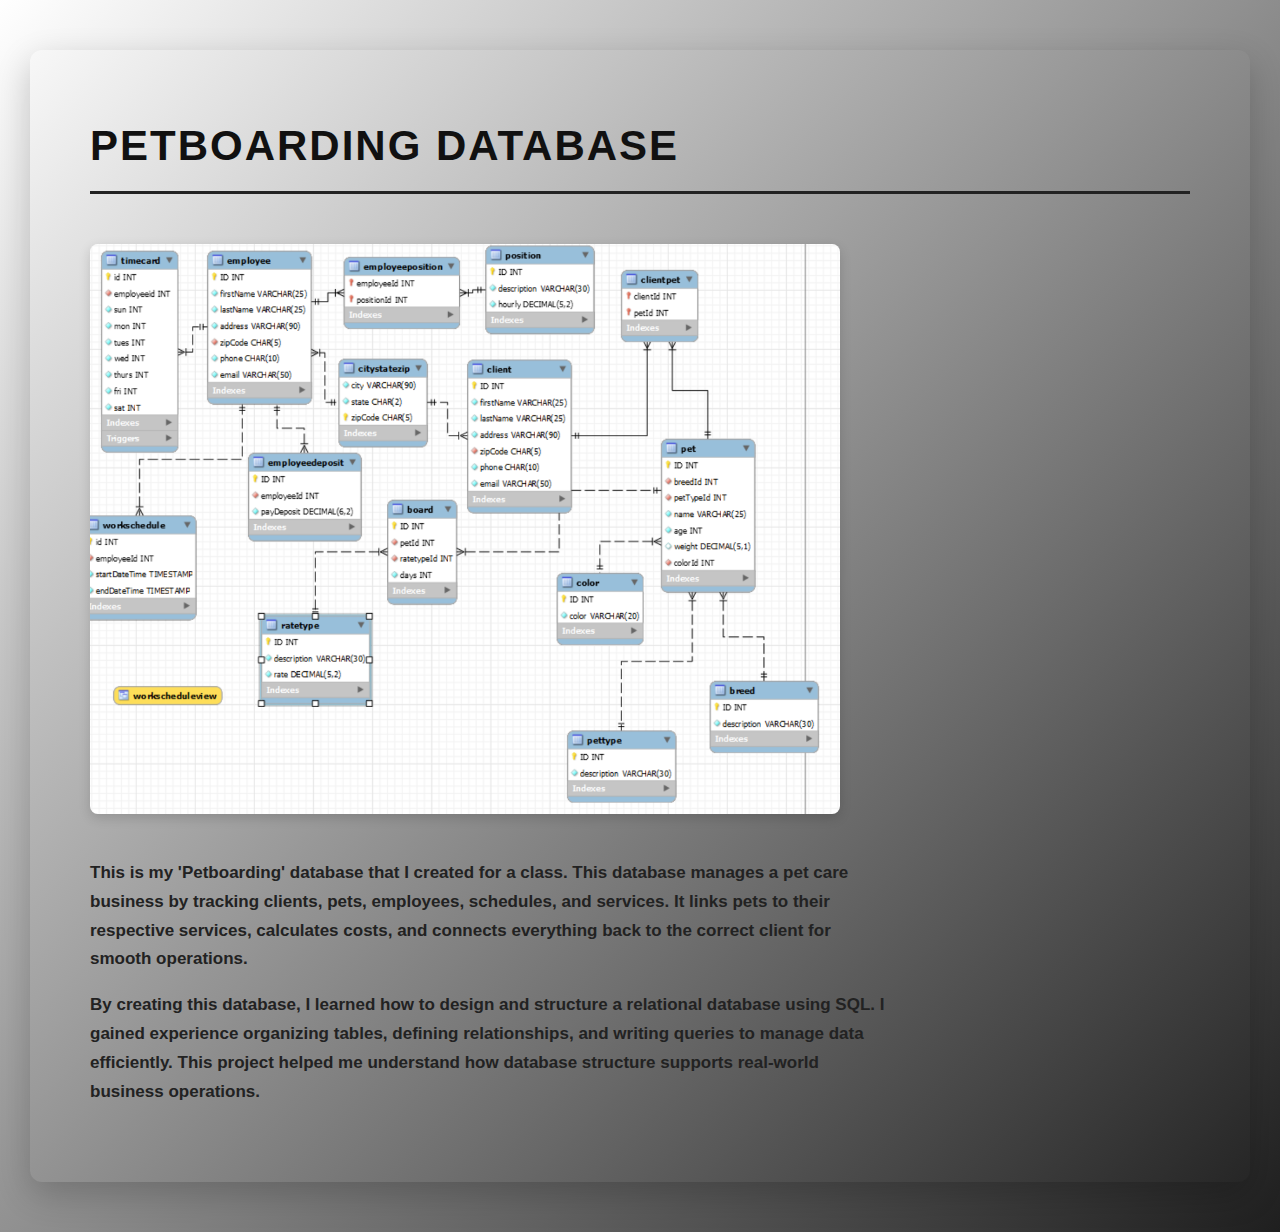
<file: Project1.html>
<!DOCTYPE html>
<html lang="en">
    <head>
        <title>Petboarding Database</title>
        <meta name="viewport" content="width=device-width, initial-scale=1.0">
        <link rel="stylesheet" href="style.css">
    </head>
    <body>
        <header>
            Petboarding Database
        </header>

        <img src="Assignment1Image.png" alt="Petboarding Database Diagram">


        <p>
            This is my 'Petboarding' database that I created for a class.
            This database manages a pet care business by tracking clients, pets, employees, schedules, and services. It links pets to their respective services, calculates costs, and connects everything back to the correct client for smooth operations.
        </p>

        <p>
            By creating this database, I learned how to design and structure a relational database using SQL. I gained experience organizing tables, defining relationships, and writing queries to manage data efficiently. This project helped me understand how database structure supports real-world business operations.
        </p>

    </body>
</html>
</file>
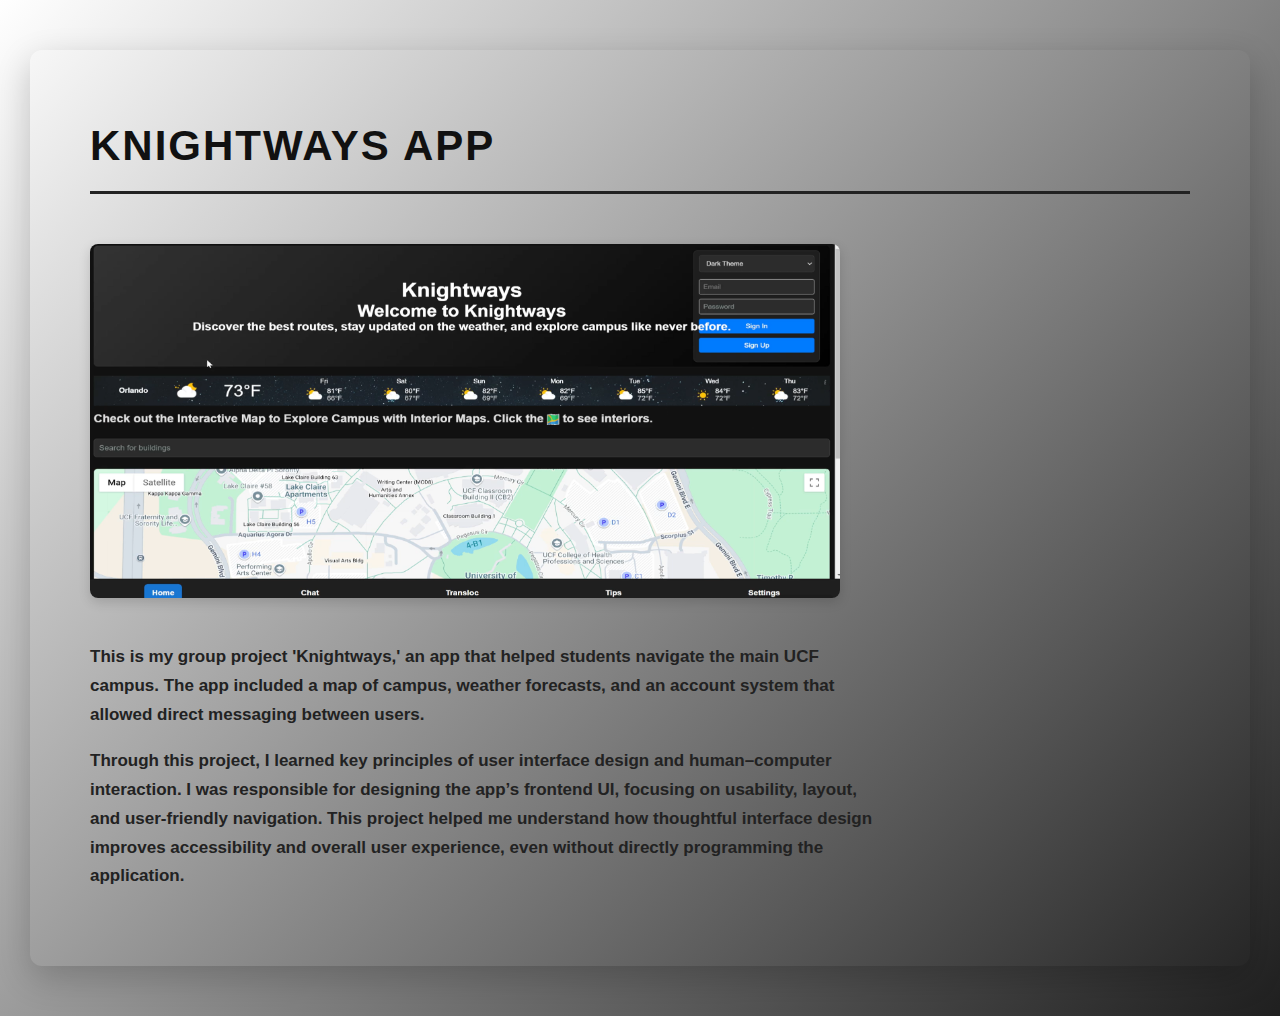
<file: Project2.html>
<!DOCTYPE html>
<html lang="en">
    <head>
        <title>Project 2</title>
        <meta name="viewport" content="width=device-width, initial-scale=1.0">
        <link rel="stylesheet" href="style.css">
    </head>
    <body>
        <header>
            Knightways App 
        </header>

        <img src="Assignment2Image.png" alt="Knightways App Screenshot">

        <p>
            This is my group project 'Knightways,' an app that
            helped students navigate the main UCF campus. The app 
            included a map of campus, weather forecasts, and an account
            system that allowed direct messaging between users.
        </p>

        <p>Through this project, I learned key principles of user interface design and human–computer interaction. I was responsible for designing the app’s frontend UI, focusing on usability, layout, and user-friendly navigation. This project helped me understand how thoughtful interface design improves accessibility and overall user experience, even without directly programming the application.</p>

    </body>
</html>
</file>
<file: 5_css1.css>
body {
	background-color: lightblue;
}

h1 {
	text-align: center;
	font-family: sans-serif;
	font-size: 50px;
}

h2 {
	font-size: 30px;
	font-family: sans-serif;
}

#paragraph2 {

	line-height: 35px;

	width: 850px;

	border-style: solid;
	border-width: 4.8px;
	border-color: green;
 
	padding: 20px 40px 20px 40px;
	margin: 25px 25px 25px 15px;
	background-color: white;

}

.blue {

	color: white;

	border-style: solid;
	border-width: 1px;
	border-color: black;

	background-color: darkblue;
	padding: 15px 15px 15px 15px;
	margin: 0px 0px 10px 0px;

}

ol {
	margin: 0px;
	padding: 0px;
  	list-style: none;
  	counter-reset: item;
}

ol li {
  	counter-increment: counter;
}

ol li::before {
  	content: counter(counter, decimal-leading-zero) ". ";
}

a[href*="w3schools"] {
	color: purple;
}

table, th{

	border:solid, 1px;
	background-color: lightgray;
	border-collapse: collapse;

	padding:0px;

}

table, td{
	border: solid, 1px;
	background-color: white;
	border-collapse: collapse;

	padding: 10px;

}
</file>
<file: style.css>
body {
    margin: 0;
    font-family: Arial, Helvetica, sans-serif;
    background: linear-gradient(135deg, #2e2e2e, #ffffff);
    color: #222;
    line-height: 1.7;
    padding: 20px;
    font-weight: 700;
}

header {
    font-size: 32px;
    text-align: center;
    margin-bottom: 15px;
    letter-spacing: 2px;
    color: #111;
    text-transform: uppercase;
}

p {
    margin-bottom: 15px;
    font-size: 16px;
}

h2 {
    font-size: 18px;
    color: #000;
    margin-top: 30px;
    margin-bottom: 10px;
    letter-spacing: 1px;
    border-bottom: 2px solid #444;
    padding-bottom: 4px;
    text-transform: uppercase;
}

ul {
    background: #ffffff;
    padding: 12px 20px;
    border-left: 4px solid #444;
    border-radius: 6px;
    margin-bottom: 15px;
    font-size: 15px;
    list-style-type: disc;
}

li {
    margin-bottom: 6px;
}

a {
    color: #0d47a1;
    text-decoration: underline;
    transition: 0.3s ease;
}

a:hover {
    color: #000;
}

img {
    width: 100%;
    height: auto;
    margin: 20px 0;
    border-radius: 8px;
    box-shadow: 0 4px 12px rgba(0, 0, 0, 0.15);
}

@media (min-width: 900px) {

    body {
        max-width: 1100px;
        margin: 50px auto;
        padding: 60px;
        background: linear-gradient(135deg, #ffffff, #1f1f1f);
        border-radius: 12px;
        box-shadow: 0 12px 35px rgba(0, 0, 0, 0.2);
    }

    header {
        font-size: 42px;
        text-align: left;
        border-bottom: 3px solid #222;
        padding-bottom: 10px;
        margin-bottom: 30px;
    }

    p {
        font-size: 17px;
        max-width: 800px;
    }

    ul {
        max-width: 800px;
        font-size: 16px;
    }

    img {
        max-width: 750px;
    }
}
</file>
<file: stylesheet.css>
body {
    margin: 0;
}

#jumpMenu {  
    position: fixed;
    left: 0;
    top: 0;

    background-color: yellow;
    width: 200px;
    height: 100vh; 
    padding: 15px;
    box-sizing: border-box;

    text-align: center;

}

main {
    margin-left: 200px;
    padding: 20px;
    padding-top: 120px;
}


header {
    position: fixed;
    top: 0;
    left: 200px;
    right: 0;

    display: flex;
    flex-direction: column;
    align-items: stretch;

    background-color: red;
    text-align: center;
}

header nav {
    display: flex;
    justify-content: center;
    gap: 5px;

    background-color: black;
    padding: 8px 0;
}

header nav button {
    background-color: blue;
    border: none;
    color: white;
}

#container {
    display: grid;
    grid-template-columns: repeat(auto-fit, minmax(300px, 1fr));
    gap: 20px;
}

#thanks {
    position: fixed;
    bottom: 0;
    right: 0;

    background-color: lightblue;
    padding: 12px 18px;

    color: black;

}
</file>
<file: 7_transition.css>
body {
    margin: 0;
}

#menuItems {
    position: fixed;
    top: 0;
    left: 0;
    width: 200px;
    height: 100vh;

    display: flex;
    flex-direction: column;
    gap: 8px;

    background-color: black;
    padding: 10px;
    box-sizing: border-box;
    z-index: 1000;
}

#menuItems button {
    background-color: blue;
    border: none;
    color: white;
    padding: 10px;
    cursor: pointer;
    transition: background-color 0.3s;
}

#menuItems button:hover {
    background-color: darkblue;
}

#jumpMenu {
    background-color: yellow;
    overflow: hidden;

    max-height: 0;
    padding: 0;
    margin: 0;

    transition: max-height 0.5s ease, padding 0.5s ease;
}

#recentArticles:hover + #jumpMenu,
#jumpMenu:hover {
    max-height: 500px;
    padding: 10px 0;
}

#jumpMenu a {
    display: block;
    padding: 6px;
    color: black;
    text-decoration: none;
}

#jumpMenu a:hover {
    background-color: black;
    color: yellow;
}

main {
    margin-left: 200px;
    padding: 20px;
    padding-top: 120px;
}

header {
    position: fixed;
    top: 0;
    left: 200px;
    right: 0;

    display: flex;
    flex-direction: column;
    align-items: stretch;

    background-color: red;
    text-align: center;
    z-index: 500;
}

#container {
    display: grid;
    grid-template-columns: repeat(auto-fit, minmax(300px, 1fr));
    gap: 20px;
}

article {
    color: #aaa;
    transition: color 2s, transform 2s;
}

article:hover {
    color: black;
    transform: scale(1.03);
}

article p:first-of-type::first-letter {
    font-family: "Times New Roman", Times, serif;
    font-size: 36px;
}

a[href*="google"]::after {
    content: "";
    display: inline-block;
    width: 12px;
    height: 12px;
    margin-left: 6px;
    background-image: url("arrow.png");
    background-size: contain;
    background-repeat: no-repeat;
}

#thanks {
    position: fixed;
    bottom: 0;
    right: 0;

    background-color: lightblue;
    padding: 12px 18px;
    color: black;
}
</file>
